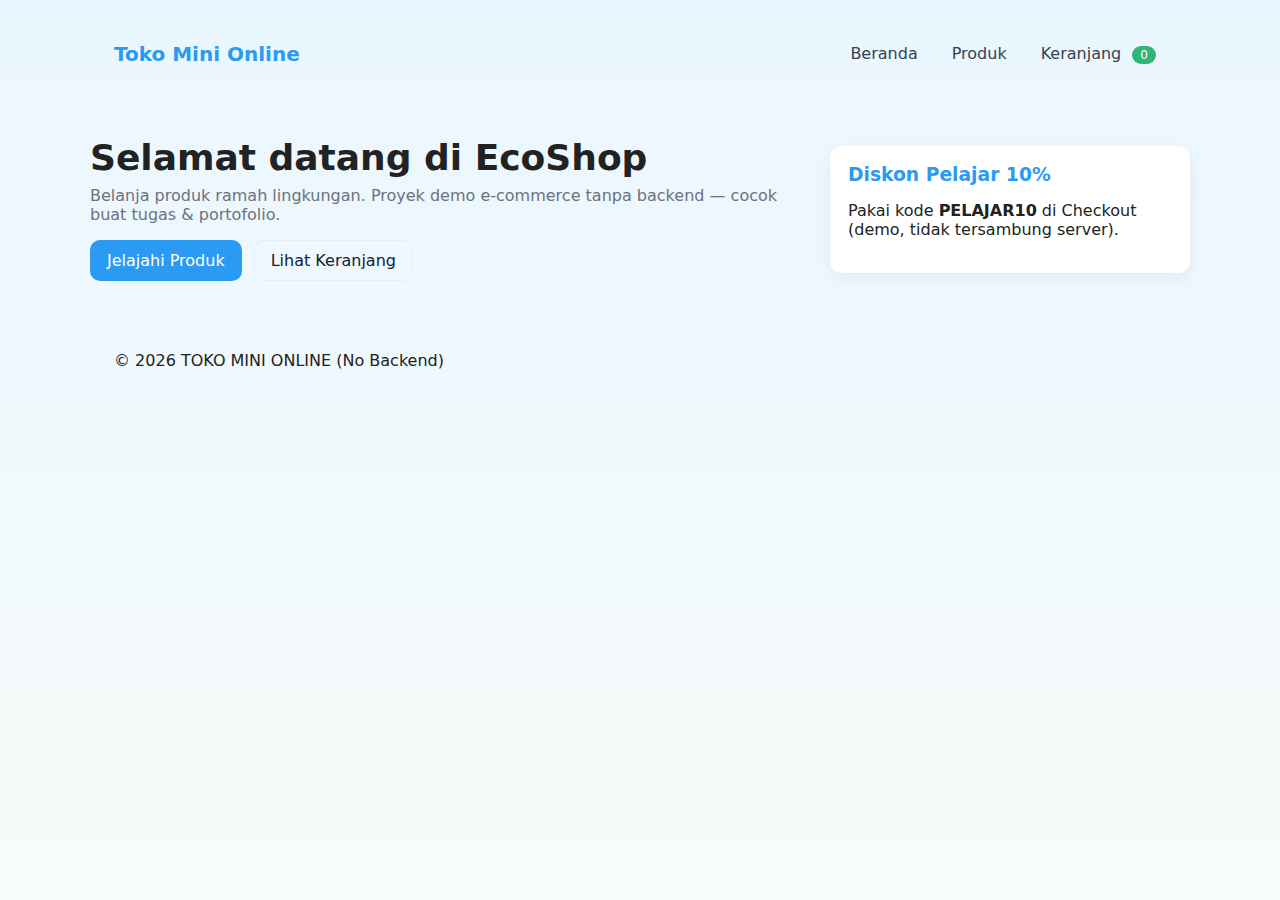
<file: index.html>
<!doctype html>
<html lang="id">
<head>
  <meta charset="utf-8" />
  <meta name="viewport" content="width=device-width,initial-scale=1" />
  <title>EcoShop - Toko Mini</title>
  <link rel="stylesheet" href="styles.css" />
</head>
<body>
  <header class="topbar">
    <div class="container topbar-inner">
      <a href="index.html" class="brand">Toko Mini Online</a>
      <nav class="nav">
        <a href="index.html">Beranda</a>
        <a href="products.html">Produk</a>
        <a href="cart.html" class="cart-link">Keranjang <span id="cart-count" class="badge">0</span></a>
      </nav>
      <button id="mobile-menu-btn" class="hamburger">☰</button>
    </div>
  </header>

  <main class="container hero">
    <section class="hero-left">
      <h1>Selamat datang di EcoShop</h1>
      <p>Belanja produk ramah lingkungan. Proyek demo e-commerce tanpa backend — cocok buat tugas & portofolio.</p>
      <div class="hero-cta">
        <a class="btn primary" href="products.html">Jelajahi Produk</a>
        <a class="btn outline" href="cart.html">Lihat Keranjang</a>
      </div>
    </section>
    <section class="hero-right">
      <div class="card promo">
        <h3>Diskon Pelajar 10%</h3>
        <p>Pakai kode <b>PELAJAR10</b> di Checkout (demo, tidak tersambung server).</p>
      </div>
    </section>
  </main>

  <footer class="footer">
    <div class="container">
      <p>© <span id="year"></span> TOKO MINI ONLINE (No Backend)</p>
    </div>
  </footer>

  <script src="app.js"></script>
  <script>
    document.getElementById('year').innerText = new Date().getFullYear();
  </script>
</body>
</html>
</file>
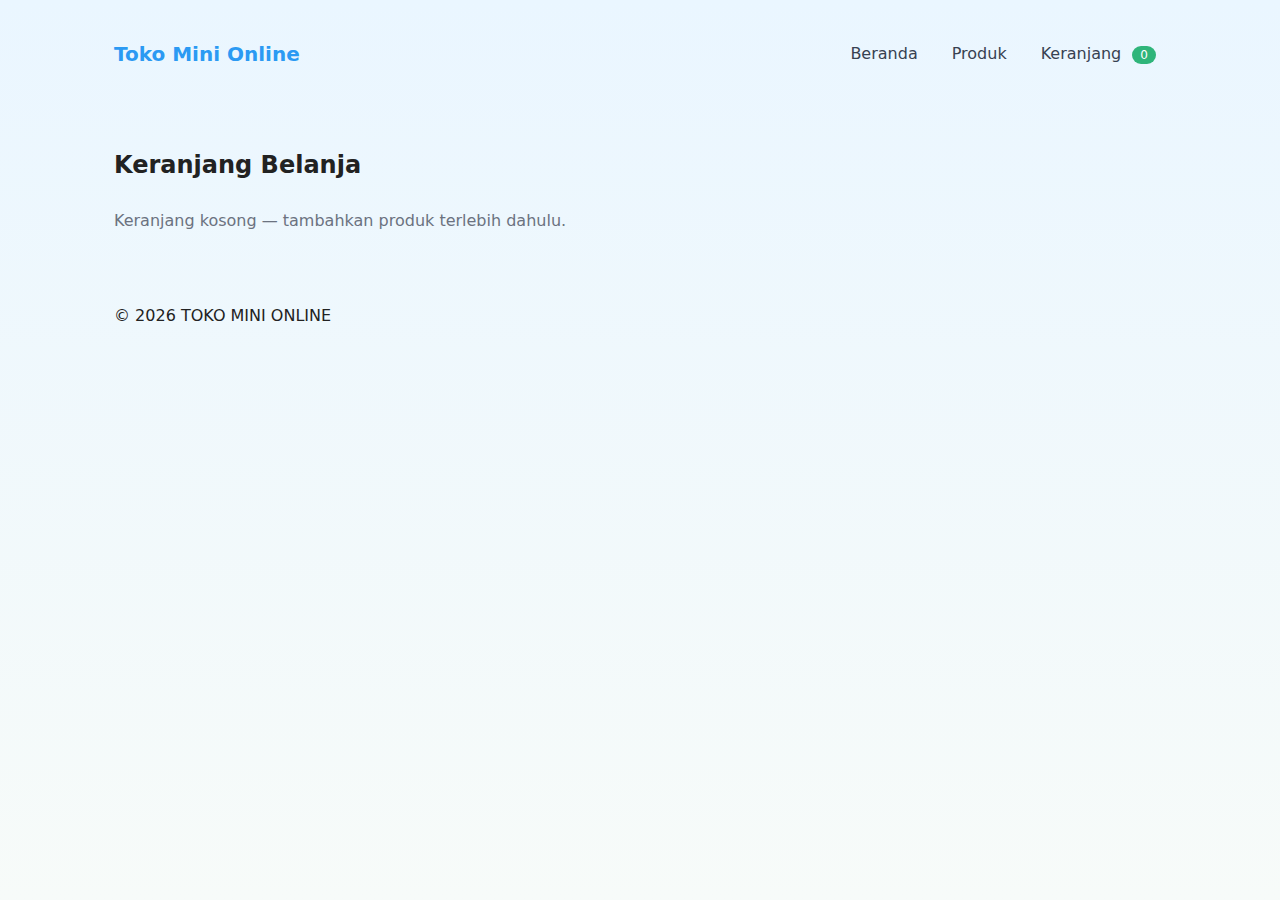
<file: card.html>
<!doctype html>
<html lang="id">
<head>
  <meta charset="utf-8" />
  <meta name="viewport" content="width=device-width,initial-scale=1" />
  <title>Keranjang — EcoShop</title>
  <link rel="stylesheet" href="style.css" />
</head>
<body>
  <header class="topbar">
    <div class="container topbar-inner">
      <a href="indexx.html" class="brand">Toko Mini Online</a>
      <nav class="nav">
        <a href="indexx.html">Beranda</a>
        <a href="produk.html">Produk</a>
        <a href="card.html" class="cart-link">Keranjang <span id="cart-count" class="badge">0</span></a>
      </nav>
    </div>
  </header>

  <main class="container">
    <h2>Keranjang Belanja</h2>

    <div id="cart-empty" class="muted">Keranjang kosong — tambahkan produk terlebih dahulu.</div>

    <table id="cart-table" class="cart-table hidden">
      <thead>
        <tr><th>Produk</th><th>Harga</th><th>Jumlah</th><th>Subtotal</th><th>Aksi</th></tr>
      </thead>
      <tbody></tbody>
    </table>

    <div id="cart-summary" class="summary hidden">
      <p>Total item: <span id="total-items">0</span></p>
      <p>Subtotal: Rp <span id="subtotal">0</span></p>
      <div class="summary-actions">
        <a href="produk.html" class="btn outline">Lanjut Belanja</a>
        <a href="checkouttt.html" class="btn primary">Checkout</a>
      </div>
    </div>
  </main>

  <footer class="footer">
    <div class="container">
      <p>© <span id="year3"></span> TOKO MINI ONLINE</p>
    </div>
  </footer>

  <script src="script.js"></script>
  <script>document.getElementById('year3').innerText=new Date().getFullYear();</script>
</body>
</html>
</file>
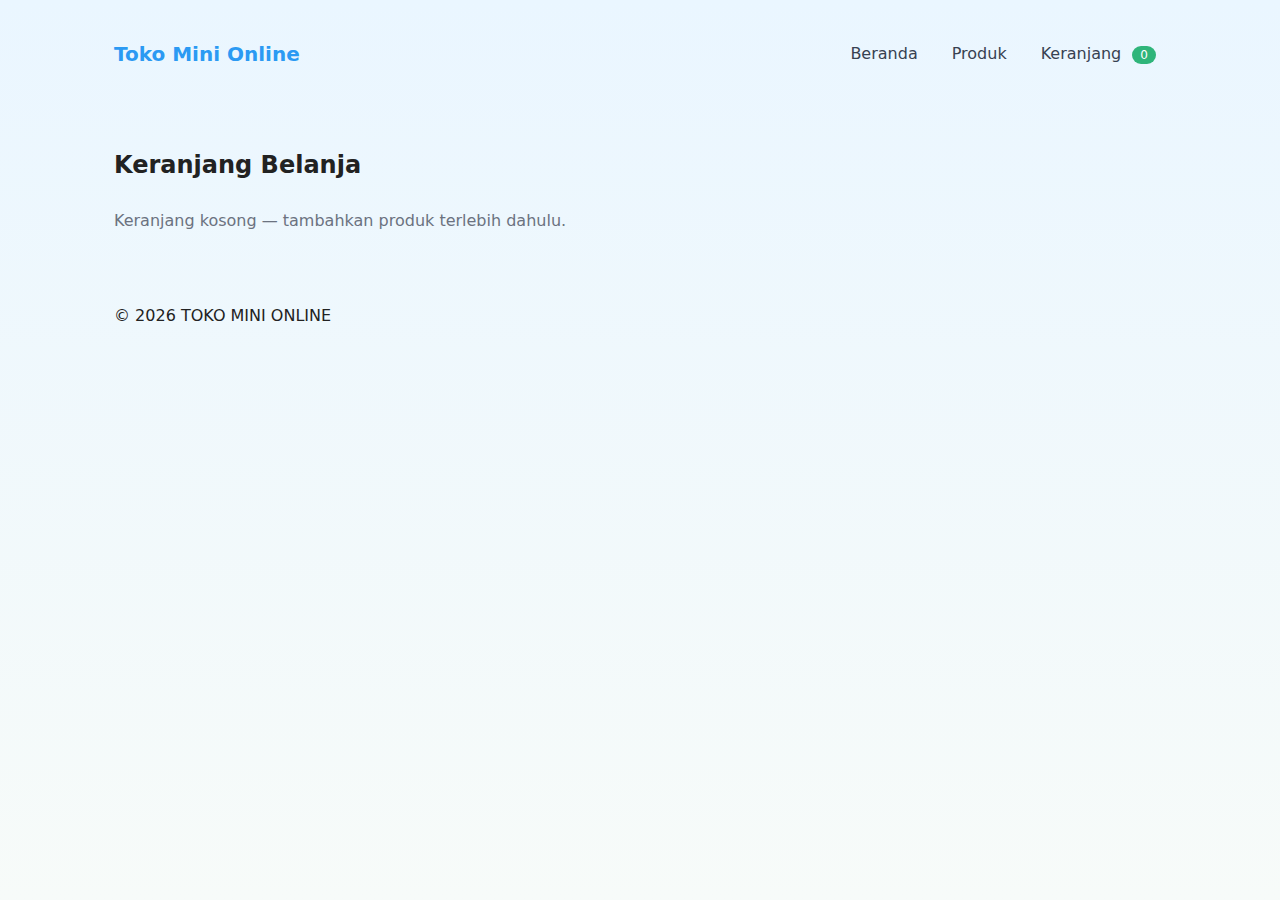
<file: cart.html>
<!doctype html>
<html lang="id">
<head>
  <meta charset="utf-8" />
  <meta name="viewport" content="width=device-width,initial-scale=1" />
  <title>Keranjang — EcoShop</title>
  <link rel="stylesheet" href="styles.css" />
</head>
<body>
  <header class="topbar">
    <div class="container topbar-inner">
      <a href="index.html" class="brand">Toko Mini Online</a>
      <nav class="nav">
        <a href="index.html">Beranda</a>
        <a href="products.html">Produk</a>
        <a href="cart.html" class="cart-link">Keranjang <span id="cart-count" class="badge">0</span></a>
      </nav>
    </div>
  </header>

  <main class="container">
    <h2>Keranjang Belanja</h2>

    <div id="cart-empty" class="muted">Keranjang kosong — tambahkan produk terlebih dahulu.</div>

    <table id="cart-table" class="cart-table hidden">
      <thead>
        <tr><th>Produk</th><th>Harga</th><th>Jumlah</th><th>Subtotal</th><th>Aksi</th></tr>
      </thead>
      <tbody></tbody>
    </table>

    <div id="cart-summary" class="summary hidden">
      <p>Total item: <span id="total-items">0</span></p>
      <p>Subtotal: Rp <span id="subtotal">0</span></p>
      <div class="summary-actions">
        <a href="products.html" class="btn outline">Lanjut Belanja</a>
        <a href="checkout.html" class="btn primary">Checkout</a>
      </div>
    </div>
  </main>

  <footer class="footer">
    <div class="container">
      <p>© <span id="year3"></span> TOKO MINI ONLINE</p>
    </div>
  </footer>

  <script src="app.js"></script>
  <script>document.getElementById('year3').innerText=new Date().getFullYear();</script>
</body>
</html>
</file>
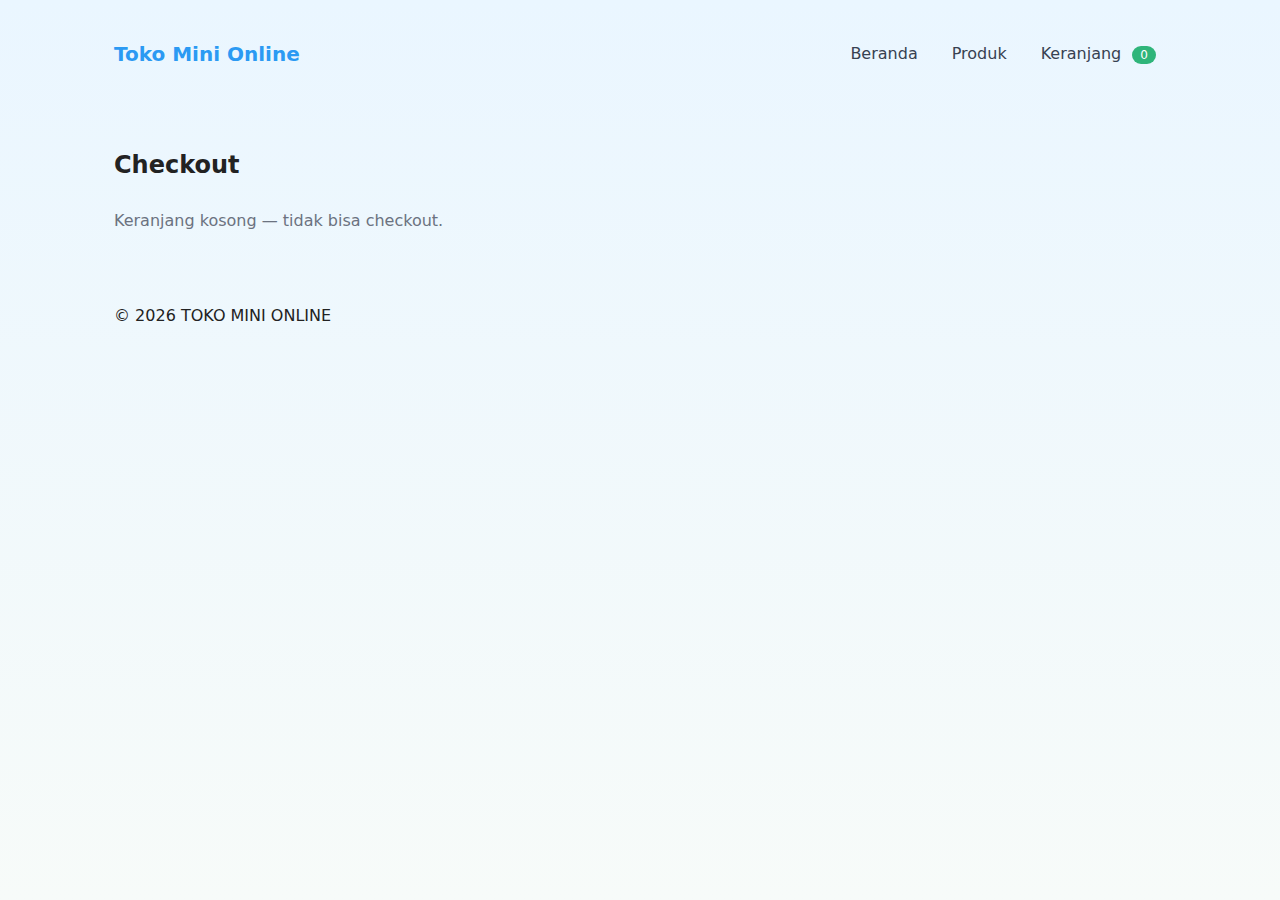
<file: checkout.html>
<!doctype html>
<html lang="id">
<head>
  <meta charset="utf-8" />
  <meta name="viewport" content="width=device-width,initial-scale=1" />
  <title>Checkout — EcoShop</title>
  <link rel="stylesheet" href="styles.css" />
</head>
<body>
  <header class="topbar">
    <div class="container topbar-inner">
      <a href="index.html" class="brand">Toko Mini Online</a>
      <nav class="nav">
        <a href="index.html">Beranda</a>
        <a href="products.html">Produk</a>
        <a href="cart.html" class="cart-link">Keranjang <span id="cart-count" class="badge">0</span></a>
      </nav>
    </div>
  </header>

  <main class="container">
    <h2>Checkout</h2>

    <div id="checkout-empty" class="muted">Keranjang kosong — tidak bisa checkout.</div>

    <form id="checkout-form" class="checkout hidden">
      <div class="form-row">
        <label>Nama lengkap</label>
        <input id="name" type="text" required />
      </div>

      <div class="form-row">
        <label>Email</label>
        <input id="email" type="email" required />
      </div>

      <div class="form-row">
        <label>Alamat pengiriman</label>
        <input id="address" type="text" required />
      </div>

      <div class="form-row">
        <label>Kode promo (opsional)</label>
        <input id="promo" type="text" placeholder="PELAJAR10" />
      </div>

      <div class="form-row">
        <p>Total bayar: <b>Rp <span id="total-pay">0</span></b></p>
      </div>

      <div class="form-row">
        <button class="btn primary" type="submit">Bayar</button>
        <button class="btn outline" type="button" id="clear-cart">Batal</button>
      </div>

      <div id="checkout-msg" class="muted"></div>
    </form>
  </main>

  <footer class="footer">
    <div class="container">
      <p>© <span id="year4"></span> TOKO MINI ONLINE</p>
    </div>
  </footer>

  <script src="app.js"></script>
  <script>document.getElementById('year4').innerText=new Date().getFullYear();</script>
</body>
</html>
</file>
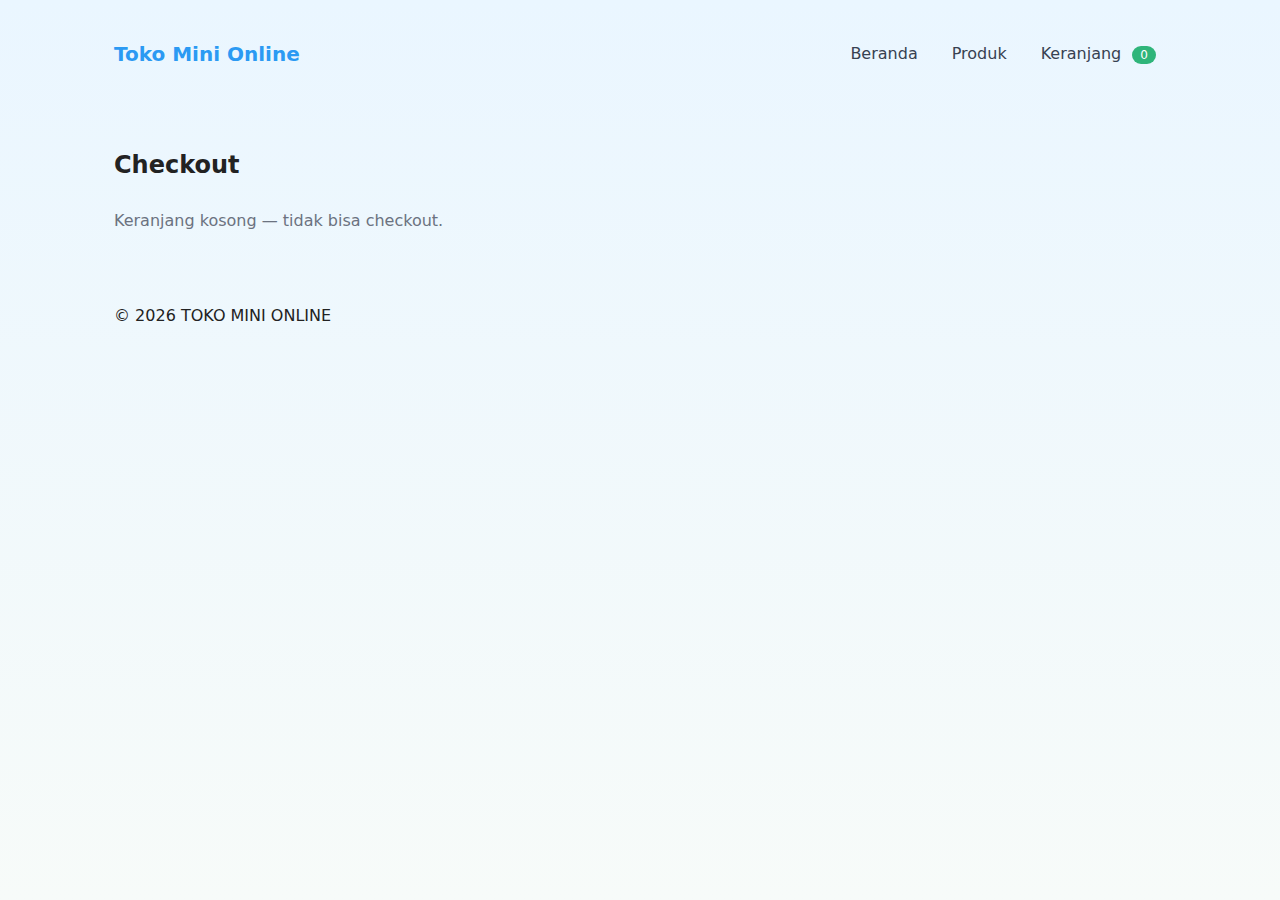
<file: checkouttt.html>
<!doctype html>
<html lang="id">
<head>
  <meta charset="utf-8" />
  <meta name="viewport" content="width=device-width,initial-scale=1" />
  <title>Checkout — TOKO MINI ONLINE</title>
  <link rel="stylesheet" href="style.css" />
</head>
<body>
  <header class="topbar">
    <div class="container topbar-inner">
      <a href="indexx.html" class="brand">Toko Mini Online</a>
      <nav class="nav">
        <a href="indexx.html">Beranda</a>
        <a href="produk.html">Produk</a>
        <a href="card.html" class="cart-link">Keranjang <span id="cart-count" class="badge">0</span></a>
      </nav>
    </div>
  </header>

  <main class="container">
    <h2>Checkout</h2>

    <div id="checkout-empty" class="muted">Keranjang kosong — tidak bisa checkout.</div>

    <form id="checkout-form" class="checkout hidden">
      <div class="form-row">
        <label>Nama lengkap</label>
        <input id="name" type="text" required />
      </div>

      <div class="form-row">
        <label>Email</label>
        <input id="email" type="email" required />
      </div>

      <div class="form-row">
        <label>Alamat pengiriman</label>
        <input id="address" type="text" required />
      </div>

      <div class="form-row">
        <label>Kode promo (opsional)</label>
        <input id="promo" type="text" placeholder="PELAJAR10" />
      </div>

      <div class="form-row">
        <p>Total bayar: <b>Rp <span id="total-pay">0</span></b></p>
      </div>

      <div class="form-row">
        <button class="btn primary" type="submit">Bayar</button>
        <button class="btn outline" type="button" id="clear-cart">Batal</button>
      </div>

      <div id="checkout-msg" class="muted"></div>
    </form>
  </main>

  <footer class="footer">
    <div class="container">
      <p>© <span id="year4"></span> TOKO MINI ONLINE</p>
    </div>
  </footer>

  <script src="script.js"></script>
  <script>document.getElementById('year4').innerText=new Date().getFullYear();</script>
</body>
</html>
</file>
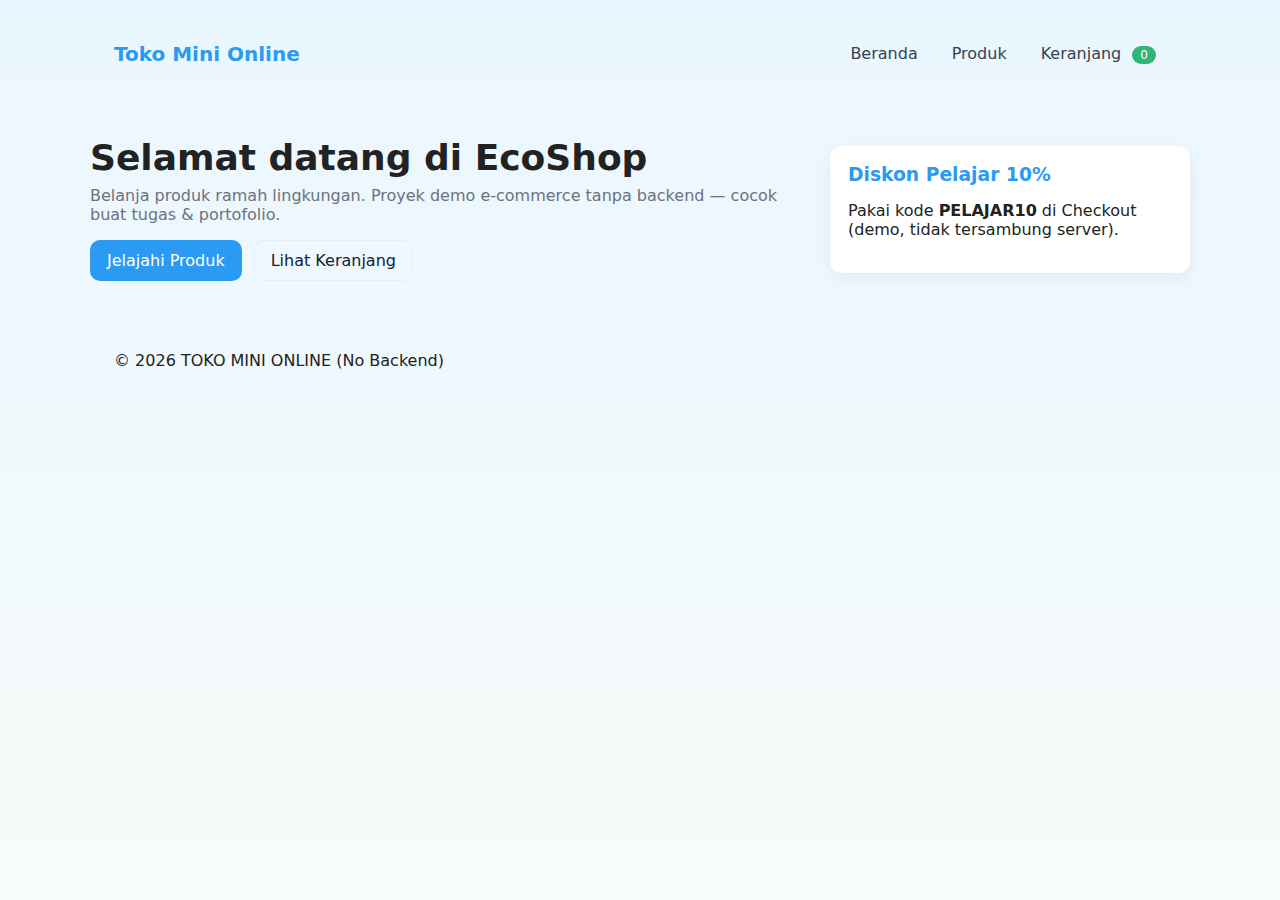
<file: indexx.html>
<!doctype html>
<html lang="id">
<head>
  <meta charset="utf-8" />
  <meta name="viewport" content="width=device-width,initial-scale=1" />
  <title>EcoShop - Toko Mini</title>
  <link rel="stylesheet" href="style.css" />
</head>
<body>
  <header class="topbar">
    <div class="container topbar-inner">
      <a href="indexx.html" class="brand">Toko Mini Online</a>
      <nav class="nav">
        <a href="indexx.html">Beranda</a>
        <a href="produk.html">Produk</a>
        <a href="card.html" class="cart-link">Keranjang <span id="cart-count" class="badge">0</span></a>
      </nav>
      <button id="mobile-menu-btn" class="hamburger">☰</button>
    </div>
  </header>

  <main class="container hero">
    <section class="hero-left">
      <h1>Selamat datang di EcoShop</h1>
      <p>Belanja produk ramah lingkungan. Proyek demo e-commerce tanpa backend — cocok buat tugas & portofolio.</p>
      <div class="hero-cta">
        <a class="btn primary" href="produk.html">Jelajahi Produk</a>
        <a class="btn outline" href="card.html">Lihat Keranjang</a>
      </div>
    </section>
    <section class="hero-right">
      <div class="card promo">
        <h3>Diskon Pelajar 10%</h3>
        <p>Pakai kode <b>PELAJAR10</b> di Checkout (demo, tidak tersambung server).</p>
      </div>
    </section>
  </main>

  <footer class="footer">
    <div class="container">
      <p>© <span id="year"></span> TOKO MINI ONLINE (No Backend)</p>
    </div>
  </footer>

  <script src="script.js"></script>
  <script>
    document.getElementById('year').innerText = new Date().getFullYear();
  </script>
</body>
</html>
</file>
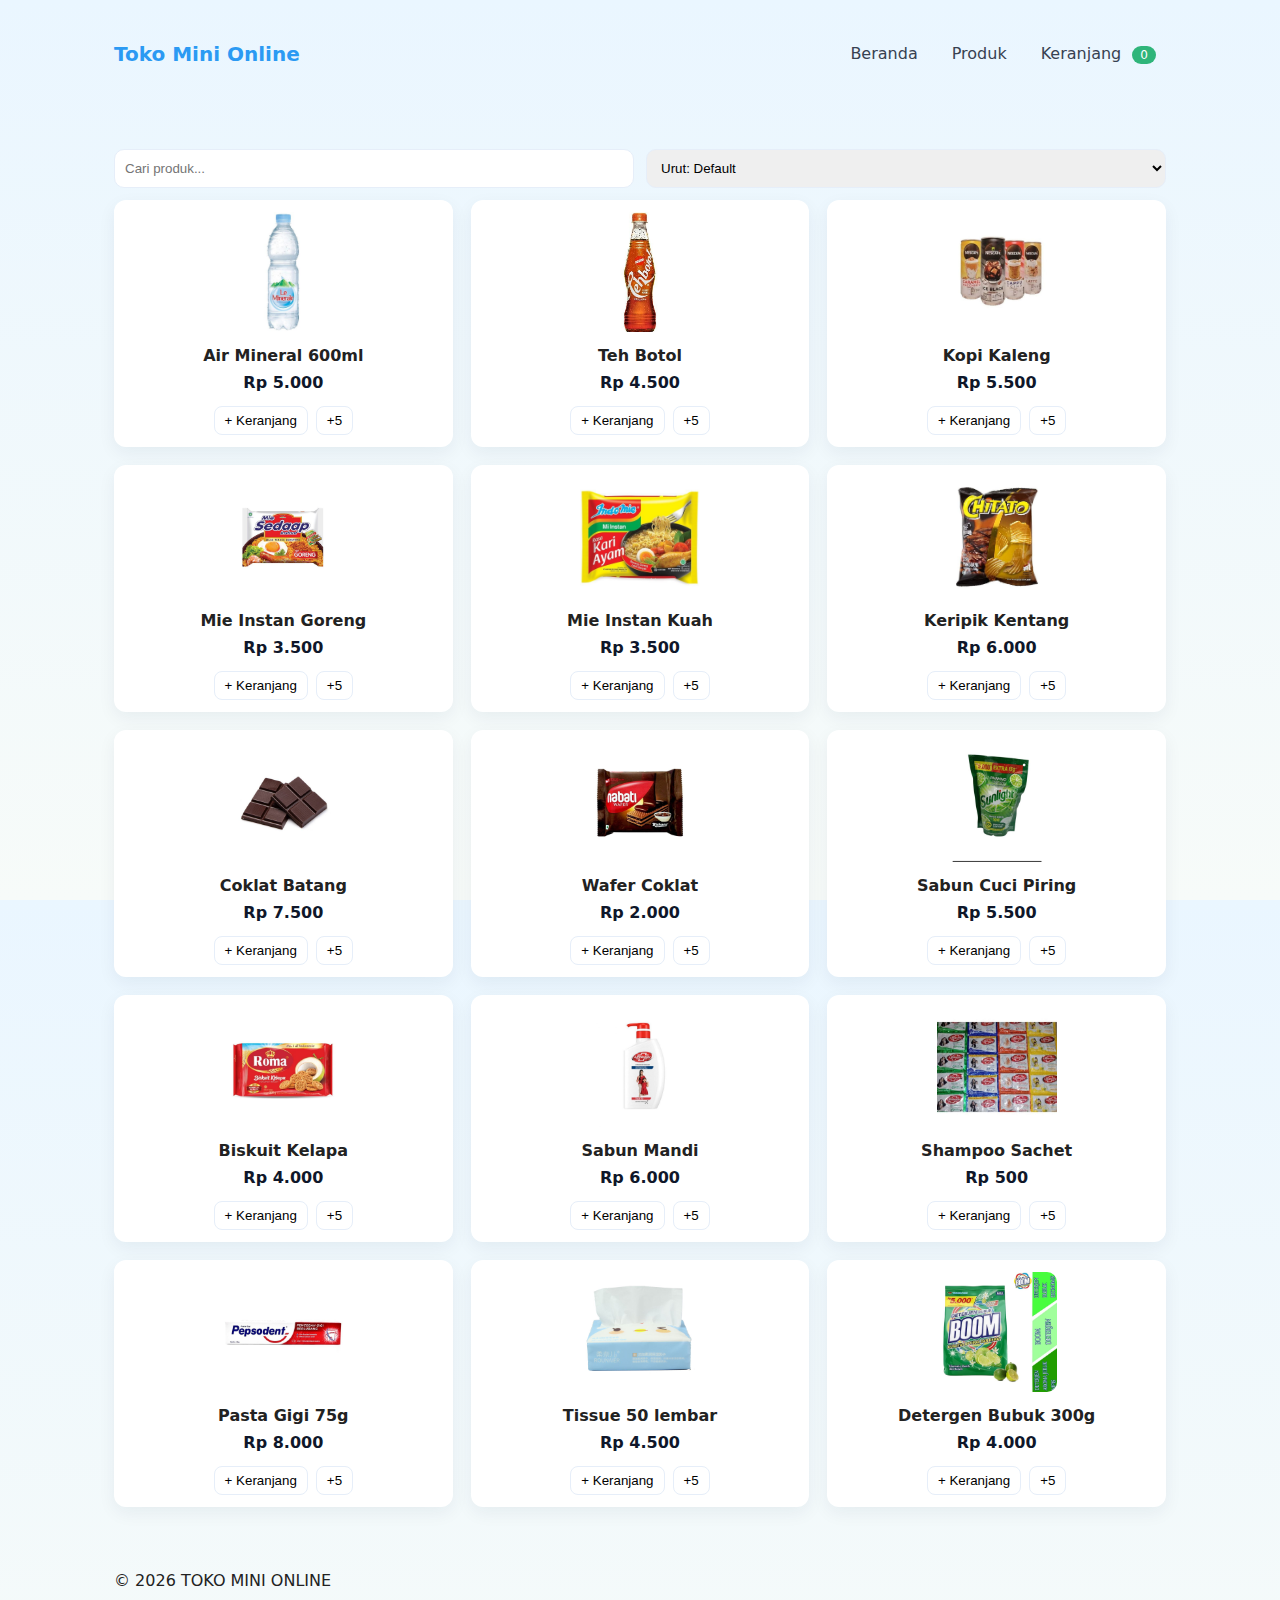
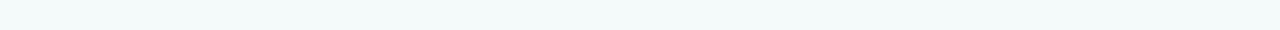
<file: products.html>
<!doctype html>
<html lang="id">
<head>
  <meta charset="utf-8" />
  <meta name="viewport" content="width=device-width,initial-scale=1" />
  <title>Produk — EcoShop</title>
  <link rel="stylesheet" href="styles.css" />
</head>
<body>
  <header class="topbar">
    <div class="container topbar-inner">
      <a href="index.html" class="brand">Toko Mini Online</a>
      <nav class="nav">
        <a href="index.html">Beranda</a>
        <a href="products.html">Produk</a>
        <a href="cart.html" class="cart-link">Keranjang <span id="cart-count" class="badge">0</span></a>
      </nav>
      <button id="mobile-menu-btn-2" class="hamburger">☰</button>
    </div>
  </header>

  <main class="container">
    <section class="controls">
      <input id="search" type="search" placeholder="Cari produk..." />
      <select id="sort">
        <option value="default">Urut: Default</option>
        <option value="price-asc">Harga naik</option>
        <option value="price-desc">Harga turun</option>
      </select>
    </section>

    <section id="product-list" class="grid"></section>
  </main>

  <footer class="footer">
    <div class="container">
      <p>© <span id="year2"></span> TOKO MINI ONLINE</p>
    </div>
  </footer>

  <script src="app.js"></script>
  <script>document.getElementById('year2').innerText=new Date().getFullYear();</script>
</body>
</html>
</file>
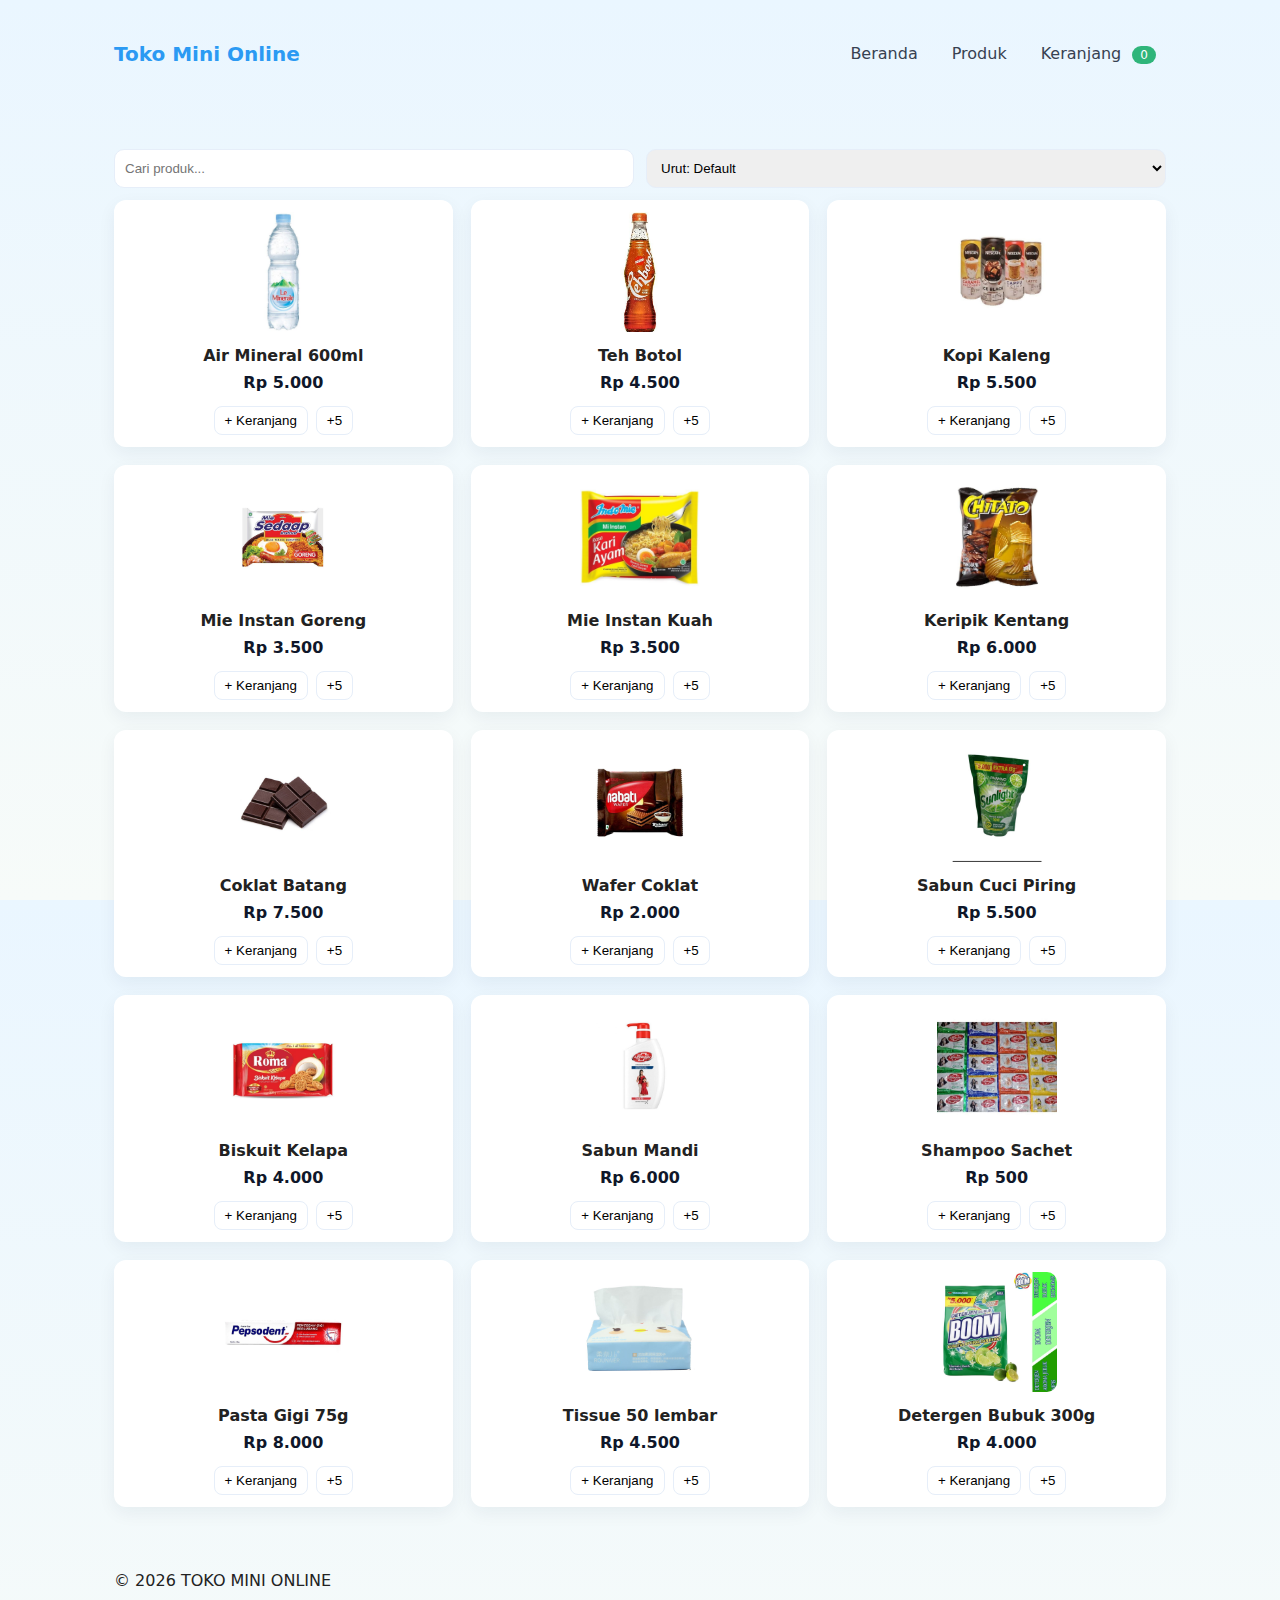
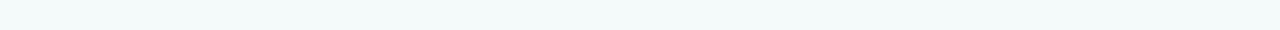
<file: produk.html>
<!doctype html>
<html lang="id">
<head>
  <meta charset="utf-8" />
  <meta name="viewport" content="width=device-width,initial-scale=1" />
  <title>Produk — EcoShop</title>
  <link rel="stylesheet" href="style.css" />
</head>
<body>
  <header class="topbar">
    <div class="container topbar-inner">
      <a href="indexx.html" class="brand">Toko Mini Online</a>
      <nav class="nav">
        <a href="indexx.html">Beranda</a>
        <a href="produk.html">Produk</a>
        <a href="card.html" class="cart-link">Keranjang <span id="cart-count" class="badge">0</span></a>
      </nav>
      <button id="mobile-menu-btn-2" class="hamburger">☰</button>
    </div>
  </header>

  <main class="container">
    <section class="controls">
      <input id="search" type="search" placeholder="Cari produk..." />
      <select id="sort">
        <option value="default">Urut: Default</option>
        <option value="price-asc">Harga naik</option>
        <option value="price-desc">Harga turun</option>
      </select>
    </section>

    <section id="product-list" class="grid"></section>
  </main>

  <footer class="footer">
    <div class="container">
      <p>© <span id="year2"></span> TOKO MINI ONLINE</p>
    </div>
  </footer>

  <script src="script.js"></script>
  <script>document.getElementById('year2').innerText=new Date().getFullYear();</script>
</body>
</html>
</file>
<file: styles.css>
:root{
  --bg:#f6f8fb;
  --primary:#2b9af3;
  --accent:#2fb57a;
  --muted:#6b7280;
  --card:#ffffff;
  --max-width:1100px;
}

*{box-sizing:border-box}
html,body{height:100%}
body{
  margin:0;
  font-family:Inter, system-ui, -apple-system, "Segoe UI", Roboto, "Helvetica Neue", Arial;
  background:linear-gradient(180deg,#eaf6ff,#f7fbf9);
  color:#222;
  -webkit-font-smoothing:antialiased;
}

.container{width:95%;max-width:var(--max-width);margin:0 auto;padding:24px}

.topbar{background:transparent;padding:12px 0}
.topbar-inner{display:flex;align-items:center;gap:16px}
.brand{font-weight:700;color:var(--primary);text-decoration:none;font-size:20px}
.nav{margin-left:auto;display:flex;gap:14px;align-items:center}
.nav a{color:#374151;text-decoration:none;padding:8px 10px;border-radius:8px}
.nav a:hover{background:#fff}
.hamburger{display:none;background:none;border:none;font-size:20px}

.badge{background:var(--accent);color:#fff;padding:2px 8px;border-radius:999px;font-size:12px;margin-left:6px}

.hero{display:grid;grid-template-columns:1fr 360px;gap:24px;align-items:center;padding:30px 0}
.hero-left h1{font-size:36px;margin:0 0 8px}
.hero-left p{color:var(--muted);margin:0 0 16px}
.hero-cta{display:flex;gap:12px}
.btn{display:inline-block;padding:10px 16px;border-radius:10px;text-decoration:none;cursor:pointer;border:1px solid transparent}
.btn.primary{background:var(--primary);color:#fff}
.btn.outline{background:transparent;border:1px solid #e6eef9;color:#123}
.card{background:var(--card);padding:18px;border-radius:12px;box-shadow:0 6px 18px rgba(18,38,76,0.06)}
.promo h3{margin:0 0 6px;color:var(--primary)}

/* product grid */
.controls{display:flex;gap:12px;margin:18px 0 12px}
.controls input, .controls select{padding:10px;border-radius:10px;border:1px solid #e6eef9;flex:1}
.grid{display:grid;grid-template-columns:repeat(3,1fr);gap:18px}
.card.product{padding:12px;display:flex;flex-direction:column;gap:8px;align-items:center;text-align:center}
.product img{width:120px;height:120px;object-fit:cover;border-radius:10px}
.product h4{margin:6px 0 0}
.price{font-weight:700;color:#0f172a}
.qty-row{display:flex;gap:8px;align-items:center;margin-top:6px}
.qty-row button{padding:6px 10px;border-radius:8px;border:1px solid #e6eef9;background:#fff;cursor:pointer}

/* cart table */
.cart-table{width:100%;border-collapse:collapse;margin-top:12px;background:#fff;border-radius:10px;overflow:hidden}
.cart-table th, .cart-table td{padding:12px;text-align:left;border-bottom:1px solid #f1f5f9}
.summary{margin-top:12px;padding:12px;background:#fff;border-radius:10px;display:flex;justify-content:space-between;align-items:center}

/* form */
.form-row{margin-bottom:12px}
.form-row input{width:100%;padding:10px;border-radius:8px;border:1px solid #e6eef9}

/* utils */
.hidden{display:none}
.muted{color:var(--muted);padding:12px 0}

/* responsive */
@media (max-width:900px){
  .grid{grid-template-columns:repeat(2,1fr)}
  .hero{grid-template-columns:1fr}
  .hamburger{display:block;margin-left:auto}
  .nav{display:none}
}

@media (max-width:480px){
  .grid{grid-template-columns:1fr}
  .hero-left h1{font-size:26px}
}
</file>
<file: style.css>
:root{
  --bg:#f6f8fb;
  --primary:#2b9af3;
  --accent:#2fb57a;
  --muted:#6b7280;
  --card:#ffffff;
  --max-width:1100px;
}

*{box-sizing:border-box}
html,body{height:100%}
body{
  margin:0;
  font-family:Inter, system-ui, -apple-system, "Segoe UI", Roboto, "Helvetica Neue", Arial;
  background:linear-gradient(180deg,#eaf6ff,#f7fbf9);
  color:#222;
  -webkit-font-smoothing:antialiased;
}

.container{width:95%;max-width:var(--max-width);margin:0 auto;padding:24px}

.topbar{background:transparent;padding:12px 0}
.topbar-inner{display:flex;align-items:center;gap:16px}
.brand{font-weight:700;color:var(--primary);text-decoration:none;font-size:20px}
.nav{margin-left:auto;display:flex;gap:14px;align-items:center}
.nav a{color:#374151;text-decoration:none;padding:8px 10px;border-radius:8px}
.nav a:hover{background:#fff}
.hamburger{display:none;background:none;border:none;font-size:20px}

.badge{background:var(--accent);color:#fff;padding:2px 8px;border-radius:999px;font-size:12px;margin-left:6px}

.hero{display:grid;grid-template-columns:1fr 360px;gap:24px;align-items:center;padding:30px 0}
.hero-left h1{font-size:36px;margin:0 0 8px}
.hero-left p{color:var(--muted);margin:0 0 16px}
.hero-cta{display:flex;gap:12px}
.btn{display:inline-block;padding:10px 16px;border-radius:10px;text-decoration:none;cursor:pointer;border:1px solid transparent}
.btn.primary{background:var(--primary);color:#fff}
.btn.outline{background:transparent;border:1px solid #e6eef9;color:#123}
.card{background:var(--card);padding:18px;border-radius:12px;box-shadow:0 6px 18px rgba(18,38,76,0.06)}
.promo h3{margin:0 0 6px;color:var(--primary)}

/* product grid */
.controls{display:flex;gap:12px;margin:18px 0 12px}
.controls input, .controls select{padding:10px;border-radius:10px;border:1px solid #e6eef9;flex:1}
.grid{display:grid;grid-template-columns:repeat(3,1fr);gap:18px}
.card.product{padding:12px;display:flex;flex-direction:column;gap:8px;align-items:center;text-align:center}
.product img{width:120px;height:120px;object-fit:cover;border-radius:10px}
.product h4{margin:6px 0 0}
.price{font-weight:700;color:#0f172a}
.qty-row{display:flex;gap:8px;align-items:center;margin-top:6px}
.qty-row button{padding:6px 10px;border-radius:8px;border:1px solid #e6eef9;background:#fff;cursor:pointer}

/* cart table */
.cart-table{width:100%;border-collapse:collapse;margin-top:12px;background:#fff;border-radius:10px;overflow:hidden}
.cart-table th, .cart-table td{padding:12px;text-align:left;border-bottom:1px solid #f1f5f9}
.summary{margin-top:12px;padding:12px;background:#fff;border-radius:10px;display:flex;justify-content:space-between;align-items:center}

/* form */
.form-row{margin-bottom:12px}
.form-row input{width:100%;padding:10px;border-radius:8px;border:1px solid #e6eef9}

/* utils */
.hidden{display:none}
.muted{color:var(--muted);padding:12px 0}

/* responsive */
@media (max-width:900px){
  .grid{grid-template-columns:repeat(2,1fr)}
  .hero{grid-template-columns:1fr}
  .hamburger{display:block;margin-left:auto}
  .nav{display:none}
}

@media (max-width:480px){
  .grid{grid-template-columns:1fr}
  .hero-left h1{font-size:26px}
}
</file>
